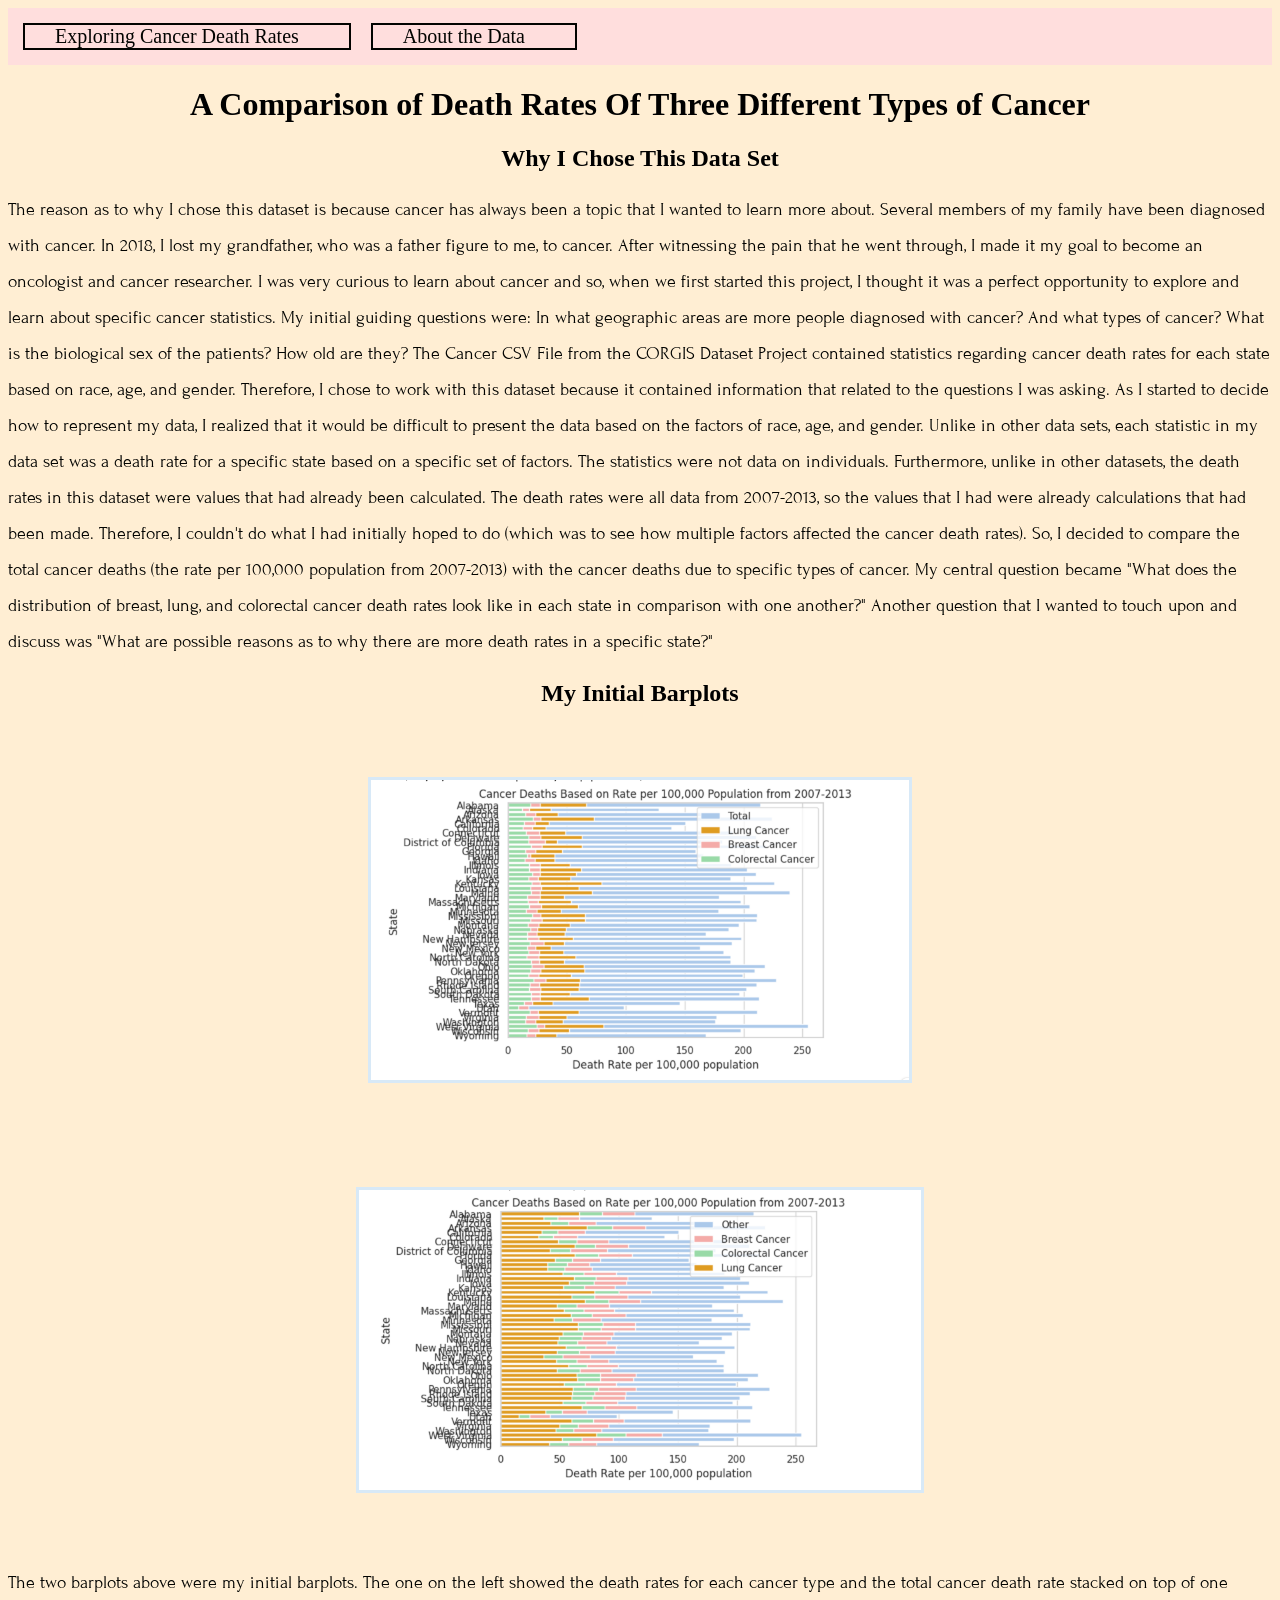
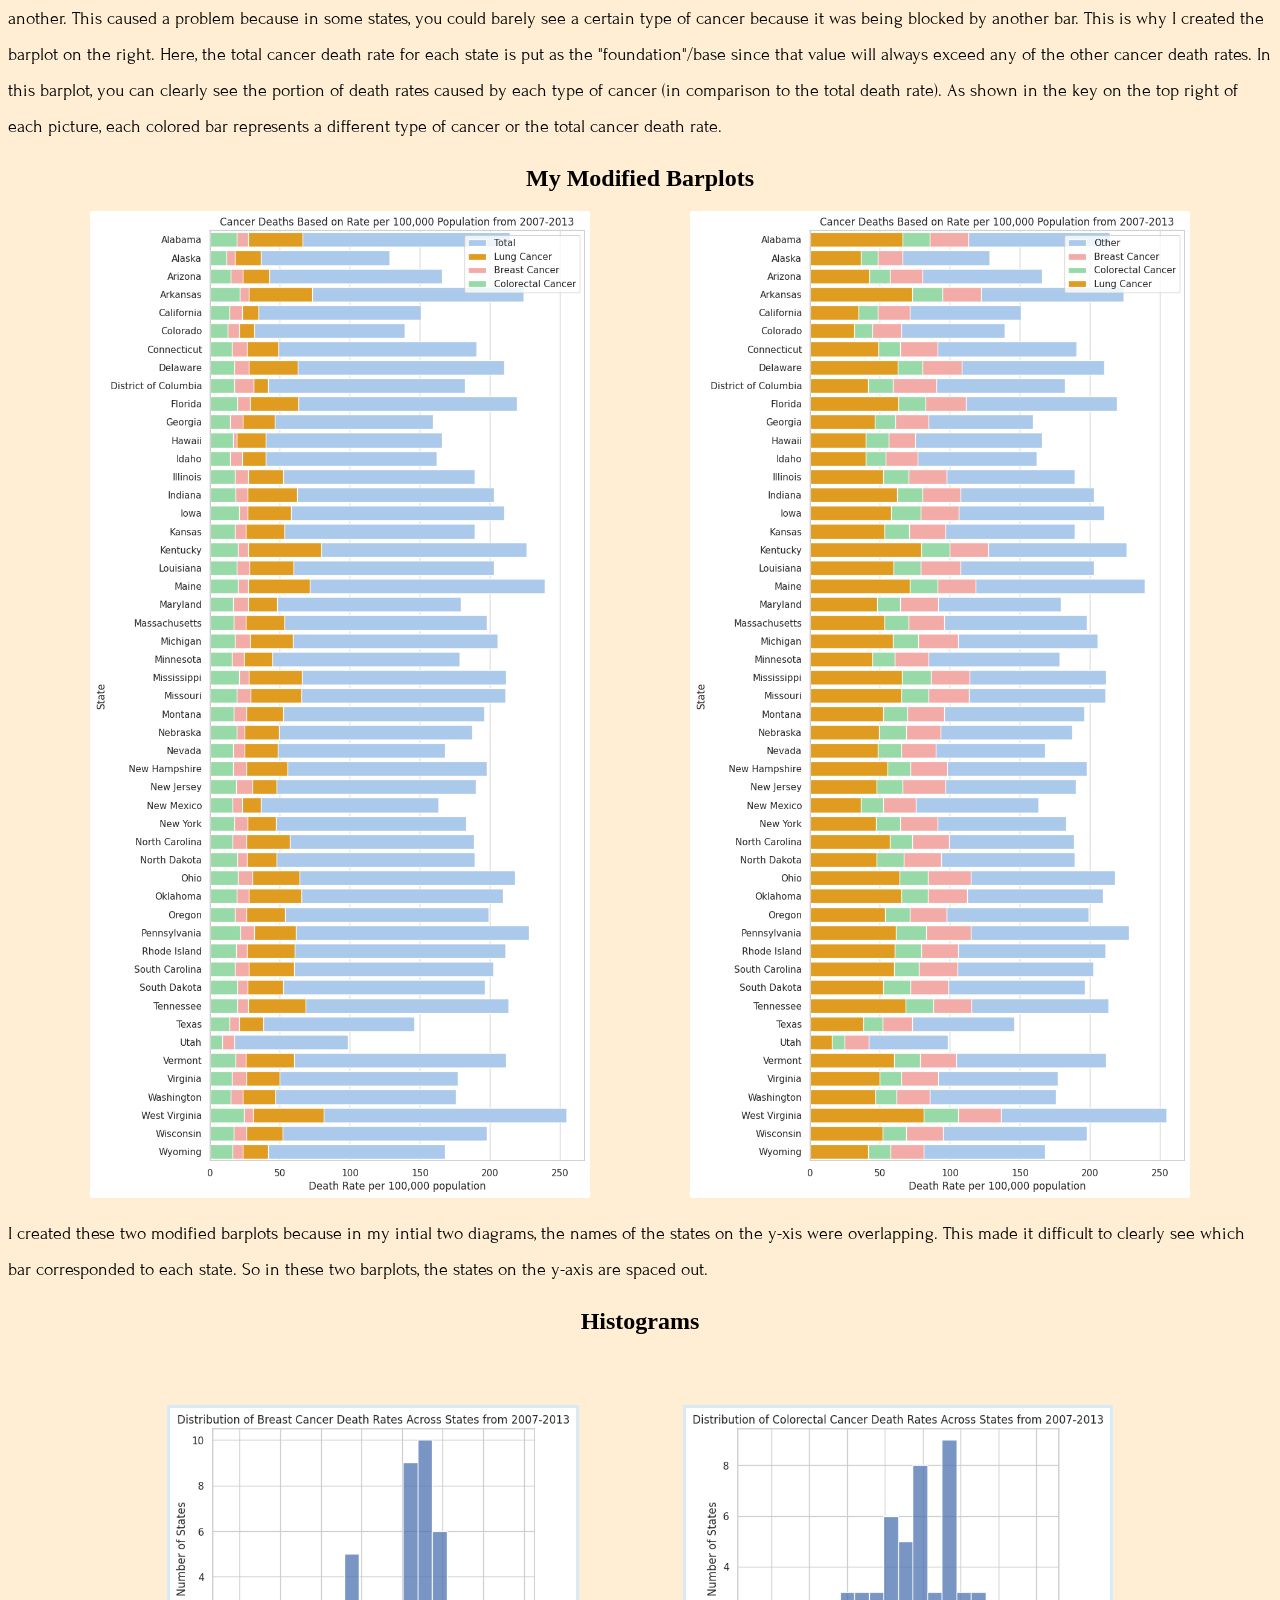
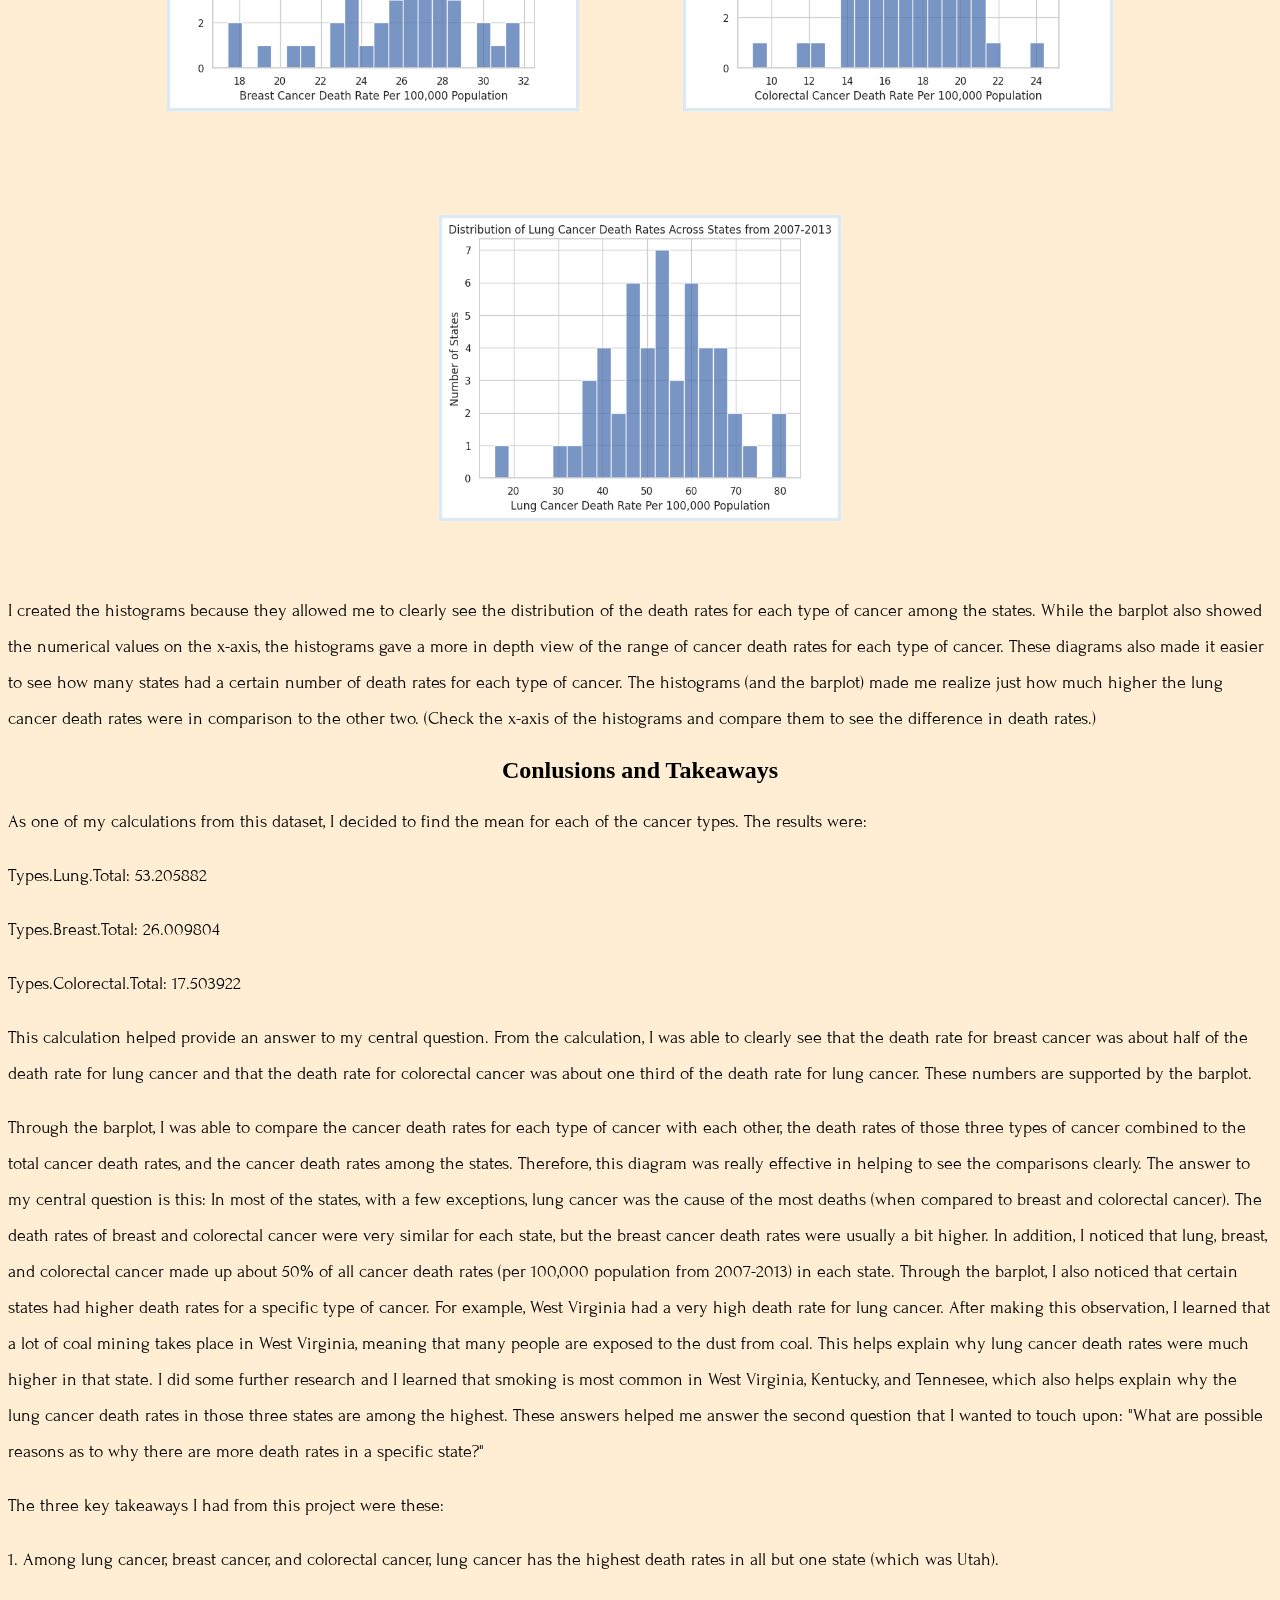
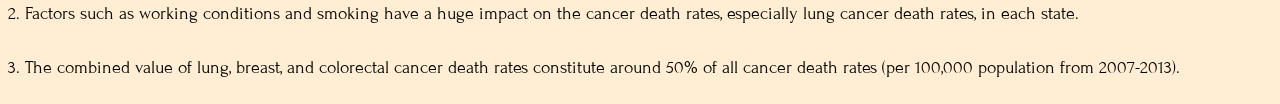
<file: index.html>
<!DOCTYPE html>
<html lang="en">
<head>
    <meta charset="UTF-8">
    <meta name="viewport" content="width=device-width, initial-scale=1.0">
    <title>Data Journalism</title>
    <link rel="preconnect" href="https://fonts.googleapis.com">
    <link rel="preconnect" href="https://fonts.gstatic.com" crossorigin>
    <link href="https://fonts.googleapis.com/css2?family=Forum&display=swap" rel="stylesheet">
    <link rel="stylesheet" href="styles.css">
</head>
<body>
    <nav>
        <a href="index.html" class="page-title">Exploring Cancer Death Rates</a>
        <a href="data-card.html">About the Data</a>
    </nav>
    <h1>A Comparison of Death Rates Of Three Different Types of Cancer</h1>
    <h2>Why I Chose This Data Set</h2>
    <p>The reason as to why I chose this dataset is because cancer has always been a topic that I wanted to learn more about. Several members of my family have been diagnosed with cancer. In 2018, I lost my grandfather, who was a father figure to me, to cancer. After witnessing the pain that he went through, I made it my goal to become an oncologist and cancer researcher. I was very curious to learn about cancer and so, when we first started this project, I thought it was a perfect opportunity to explore and learn about specific cancer statistics. My initial guiding questions were: In what geographic areas are more people diagnosed with cancer? And what types of cancer? What is the biological sex of the patients? How old are they? The Cancer CSV File from the CORGIS Dataset Project contained statistics regarding cancer death rates for each state based on race, age, and gender. Therefore, I chose to work with this dataset because it contained information that related to the questions I was asking. As I started to decide how to represent my data, I realized that it would be difficult to present the data based on the factors of race, age, and gender. Unlike in other data sets, each statistic in my data set was a death rate for a specific state based on a specific set of factors. The statistics were not data on individuals. Furthermore, unlike in other datasets, the death rates in this dataset were values that had already been calculated. The death rates were all data from 2007-2013, so the values that I had were already calculations that had been made. Therefore, I couldn't do what I had initially hoped to do (which was to see how multiple factors affected the cancer death rates). So, I decided to compare the total cancer deaths (the rate per 100,000 population from 2007-2013) with the cancer deaths due to specific types of cancer.

        My central question became "What does the distribution of breast, lung, and colorectal cancer death rates look like in each state in comparison with one another?" Another question that I wanted to touch upon and discuss was "What are possible reasons as to why there are more death rates in a specific state?"
        </p>
    <h2>My Initial Barplots</h2>
    <div class = "images">
    <img class = "large" src="first_overlap_cancer_data_graph.png" alt="Initial Barplot 1"/>
    <img class = "large" src="first_separate_cancer_data_graph.png" alt="Initial Barplot 2"/>
    </div>

    <p> The two barplots above were my initial barplots. The one on the left showed the death rates for each cancer type and the total cancer death rate stacked on top of one another. This caused a problem because in some states, you could barely see a certain type of cancer because it was being blocked by another bar. This is why I created the barplot on the right. Here, the total cancer death rate for each state is put as the "foundation"/base since that value will always exceed any of the other cancer death rates. In this barplot, you can clearly see the portion of death rates caused by each type of cancer (in comparison to the total death rate). As shown in the key on the top right of each picture, each colored bar represents a different type of cancer or the total cancer death rate. </p>

    <h2>My Modified Barplots</h2>
    <div class = "image_gap">
    <img class = "bigger_size" src="overlap_cancer_data_graph.png" alt="Modified Barplot 1"/>
    <img class = "bigger_size" src="separate_cancer_data_graph.png" alt="Modified Barplot 2"/>
    </div>

    <p>I created these two modified barplots because in my intial two diagrams, the names of the states on the y-xis were overlapping. This made it difficult to clearly see which bar corresponded to each state. So in these two barplots, the states on the y-axis are spaced out.</p>

    <h2>Histograms</h2>
    <div class = "images">
        <img class = "large" src = "breast_cancer_histogram.png" alt="Breast Cancer Histogram"/>
        <img class = "large" src = "colorectal_cancer_histogram.png" alt="Colorectal Cancer Histogram"/>
        <img class = "large" src = "lung_cancer_histogram.png" alt="Lung Cancer Histogram"/>
    </div>

    <p>I created the histograms because they allowed me to clearly see the distribution of the death rates for each type of cancer among the states. While the barplot also showed the numerical values on the x-axis, the histograms gave a more in depth view of the range of cancer death rates for each type of cancer. These diagrams also made it easier to see how many states had a certain number of death rates for each type of cancer. The histograms (and the barplot) made me realize just how much higher the lung cancer death rates were in comparison to the other two. (Check the x-axis of the histograms and compare them to see the difference in death rates.)</p>
   
    <h2>Conlusions and Takeaways</h2>
    <p> As one of my calculations from this dataset, I decided to find the mean for each of the cancer types. The results were: </p>
    <p>Types.Lung.Total:	53.205882 </p>
    <p>Types.Breast.Total:	26.009804 </p>
    <p>Types.Colorectal.Total:	17.503922 </p>
    <p>This calculation helped provide an answer to my central question. From the calculation, I was able to clearly see that the death rate for breast cancer was about half of the death rate for lung cancer and that the death rate for colorectal cancer was about one third of the death rate for lung cancer. These numbers are supported by the barplot. </p>
        
    <p>Through the barplot, I was able to compare the cancer death rates for each type of cancer with each other, the death rates of those three types of cancer combined to the total cancer death rates, and the cancer death rates among the states. Therefore, this diagram was really effective in helping to see the comparisons clearly. The answer to my central question is this: In most of the states, with a few exceptions, lung cancer was the cause of the most deaths (when compared to breast and colorectal cancer). The death rates of breast and colorectal cancer were very similar for each state, but the breast cancer death rates were usually a bit higher. In addition, I noticed that lung, breast, and colorectal cancer made up about 50% of all cancer death rates (per 100,000 population from 2007-2013) in each state. Through the barplot, I also noticed that certain states had higher death rates for a specific type of cancer. For example, West Virginia had a very high death rate for lung cancer. After making this observation, I learned that a lot of coal mining takes place in West Virginia, meaning that many people are exposed to the dust from coal. This helps explain why lung cancer death rates were much higher in that state. I did some further research and I learned that smoking is most common in West Virginia, Kentucky, and Tennesee, which also helps explain why the lung cancer death rates in those three states are among the highest. These answers helped me answer the second question that I wanted to touch upon: "What are possible reasons as to why there are more death rates in a specific state?"</p>
    <p>The three key takeaways I had from this project were these: </p>

    <p>1. Among lung cancer, breast cancer, and colorectal cancer, lung cancer has the highest death rates in all but one state (which was Utah).</p>
    <p>2. Factors such as working conditions and smoking have a huge impact on the cancer death rates, especially lung cancer death rates, in each state. </p>
    <p>3. The combined value of lung, breast, and colorectal cancer death rates constitute around 50% of all cancer death rates (per 100,000 population from 2007-2013).</p>
        
</body>
</html>
</file>
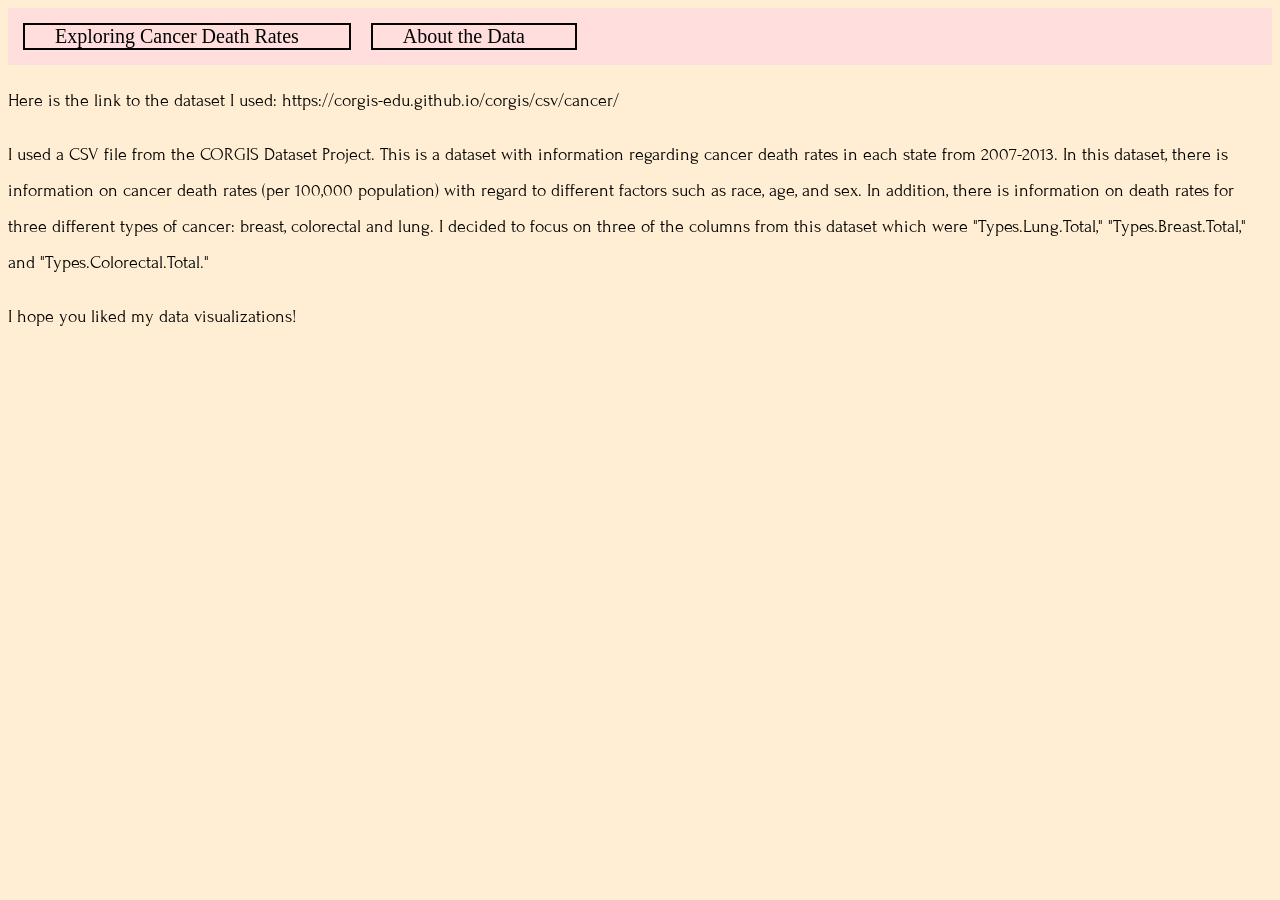
<file: data-card.html>
<!DOCTYPE html>
<html lang="en">
<head>
    <meta charset="UTF-8">
    <meta name="viewport" content="width=device-width, initial-scale=1.0">
    <title>Data Journalism</title>
    <link rel="preconnect" href="https://fonts.googleapis.com">
    <link rel="preconnect" href="https://fonts.gstatic.com" crossorigin>
    <link href="https://fonts.googleapis.com/css2?family=Forum&display=swap" rel="stylesheet">
    <link rel="stylesheet" href="styles.css">
</head>
<body>
    <nav>
        <a href="index.html" class="page-title">Exploring Cancer Death Rates</a>
        <a href="data-card.html">About the Data</a>
  </nav>
  <p>Here is the link to the dataset I used: https://corgis-edu.github.io/corgis/csv/cancer/</p>
  <p>I used a CSV file from the CORGIS Dataset Project. This is a dataset with information regarding cancer death rates in each state from 2007-2013. In this dataset, there is information on cancer death rates (per 100,000 population) with regard to different factors such as race, age, and sex. In addition, there is information on death rates for three different types of cancer: breast, colorectal and lung. I decided to focus on three of the columns from this dataset which were "Types.Lung.Total," "Types.Breast.Total," and "Types.Colorectal.Total."</p>
  <p>I hope you liked my data visualizations!</p>
</body>
</html>
</file>
<file: styles.css>
.forum-regular {
    font-family: "Forum", serif;
    font-weight: 400;
    font-style: normal;
  }
  body{
    background-color:rgb(255, 238, 211)
}

p{
    font-family: "Forum", monospace;
    color:var(--c2);
    line-height: 2 ;
    font-size: large;
}
:root {
    --c1: rgb(255, 222, 221);
    --c2: #020300;
    --c3: #F8F4E3;
    --c4: rgb(50, 45, 44);
    --c5: rgb(216, 233, 247);
}
.large {
    height: 300px;
    transition: height 2s, margin 2s;
    margin: auto;
    border-color: var(--c5);
    border-style: solid;
    margin: 50px 50px;
}

.large:hover {
    height: 400px;
    transition: height 0.5s, margin 0.5s;
    margin: 0;
}

.small {
    height: 200px;
    transition: height 2s;
}

.small:hover {
    height: 300px;
}

nav {
    display: flex;
    justify-content: first;
    background-color: var(--c1);
    margin: 0px;
    padding: 15px;
    gap: 20px;
}

nav a {
    font-size: 20px;
    padding: 0 30px;
    padding-right: 50px;
    color: var(--c2);
    text-decoration: none;
    border: 2px solid var(--c2);
}

nav a:hover{
    height: 30px;
    font-size: 30px;
}

h1{
    text-align: center;
}
h2{
    text-align: center;
}

.images{
    text-align: center;
}

.bigger_size{
    width: 500px;
    gap: 100px;
}

.bigger_size:hover{
    width: 600px;
}

.image_gap{
    display: flex;
    gap: 100px;
    justify-content: center;
}
</file>
